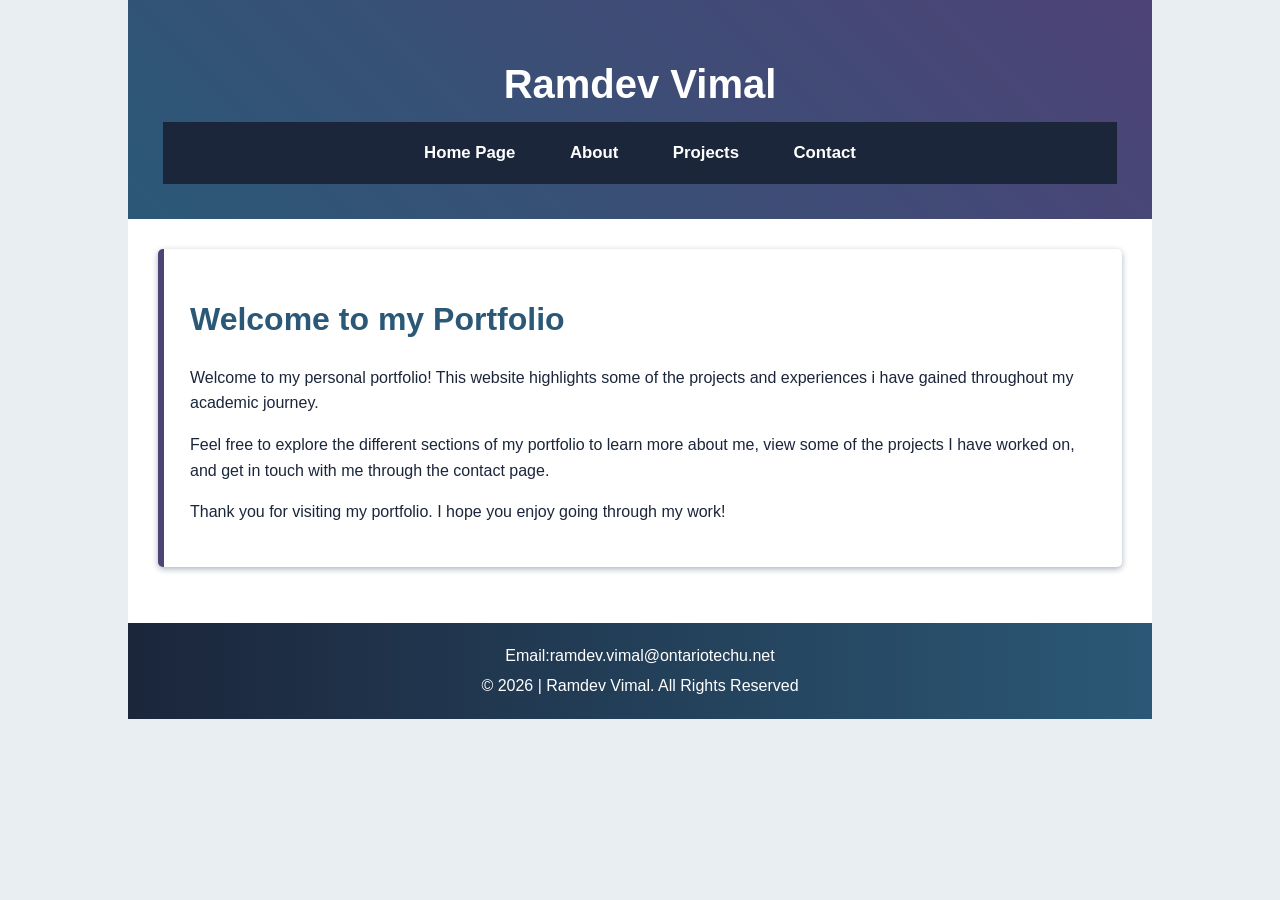
<file: index.html>
<!DOCTYPE html>
<html lang="en">
<head>
    <meta charset="UTF-8">
    <meta name="viewport" content="width=device-width, initial-scale=1.0">
    <title>My Portfolio</title>
    <link rel="stylesheet" href="common.css">
    <link rel="stylesheet" type="text/css" href="mobile.css" media="screen and (max-width: 480px)">
    <link rel="stylesheet" type="text/css" href="tablet.css" media="screen and (min-width: 481px) and (max-width: 960px)">
    <link rel="stylesheet" type="text/css" href="laptop.css" media="screen and (min-width: 961px)">
</head>

<body>
    <div id="wrapper">
        <header>
            <h1>Ramdev Vimal</h1>
            <nav>
                <ul>
                    <li><a href="index.html">Home Page</a></li>
                    <li><a href="about.html">About</a></li>
                    <li><a href="projects.html">Projects</a></li>
                    <li><a href="contact.html">Contact</a></li>
                </ul>
            </nav>
        </header>
    <main>
        <article>
            <h2> Welcome to my Portfolio </h2>
            <p>
               Welcome to my personal portfolio! This website highlights some of the projects and 
               experiences i have gained throughout my academic journey.

            </p>
            <p>
                Feel free to explore the different sections of my portfolio to learn more about me, 
                view some of the projects I have worked on, and get in touch with me through the contact page.
            
            </p>
            <p>
                Thank you for visiting my portfolio. I hope you enjoy going through my work!
            </p>
        </article>
    </main>
    </div> 
<footer>
    <p>Email:ramdev.vimal@ontariotechu.net</p>
    <p>&copy; 2026 | Ramdev Vimal. All Rights Reserved</p>
</footer> 
    
</body>
</html>
</file>
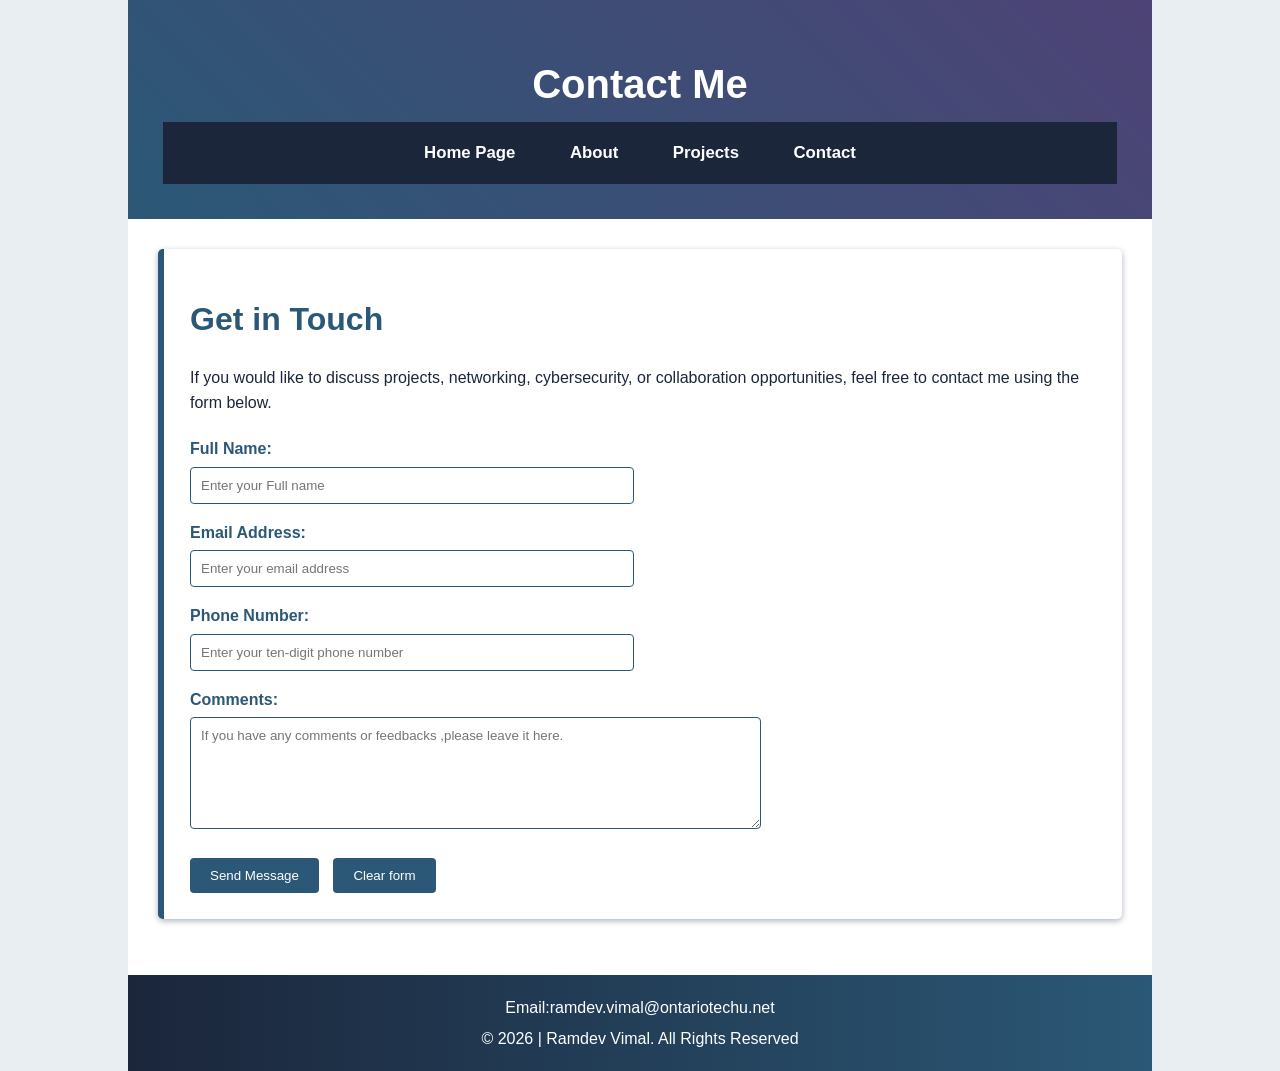
<file: contact.html>
<!DOCTYPE html>
<html lang="en">
<head>
    <meta charset="UTF-8">
    <meta name="viewport" content="width=device-width, initial-scale=1.0">
    
    <title>Contact Me</title>
    <link rel="stylesheet" href="common.css">
    <link rel="stylesheet" type="text/css" href="mobile.css" media="screen and (max-width: 480px)">
    <link rel="stylesheet" type="text/css" href="tablet.css" media="screen and (min-width: 481px) and (max-width: 960px)">
    <link rel="stylesheet" type="text/css" href="laptop.css" media="screen and (min-width: 961px)">
</head>
<body>
    <div id="wrapper">
        <header>
            <h1>Contact Me</h1>
            <nav>
                <ul>
                    <li><a href="index.html">Home Page</a></li>
                    <li><a href="about.html">About</a></li>
                    <li><a href="projects.html">Projects</a></li>
                    <li><a href="contact.html">Contact</a></li>
                </ul>
            </nav>
        </header>
            
        <main>
            <section>
                <h2>Get in Touch</h2>
                <p> 
                    If you would like to discuss projects, networking,
                    cybersecurity, or collaboration opportunities,
                    feel free to contact me using the form below.
                </p>
                <form action="mailto:ramdev.vimal@ontariotechu.net?subject=Contact through portfolio"
                method="post" enctype="text/plain" name="contact_portfolio">
                <p> 
                    <label for="name">Full Name:</label><br>
                    <input type="text" id="name" name="name" placeholder="Enter your Full name" size="30" required>
                </p>
                <p>
                    <label for="email">Email Address:</label><br>
                    <input type="email" id="email" name="email" placeholder="Enter your email address" size="40" required>
                </p>
                <p>
                    <label for="phone">Phone Number:</label><br>
                    <input type="tel" id="phone" name="phone" placeholder="Enter your ten-digit phone number" size="20" required>
                </p>
                <p>
                    <label for="comments">Comments:</label><br>
                    <textarea type="tel" id="comments" cols="60" rows="6" placeholder="If you have any comments or feedbacks ,please leave it here." size="15" required></textarea>
                </p>
                <input type="submit" Value="Send Message">
                <input type="reset" Value="Clear form">
                </form>
        
            </section>
        </main>
    </div>
</body>
<footer>
    <p>Email:ramdev.vimal@ontariotechu.net</p>
    <p>&copy; 2026 | Ramdev Vimal. All Rights Reserved</p>
</footer>
</html>
</file>
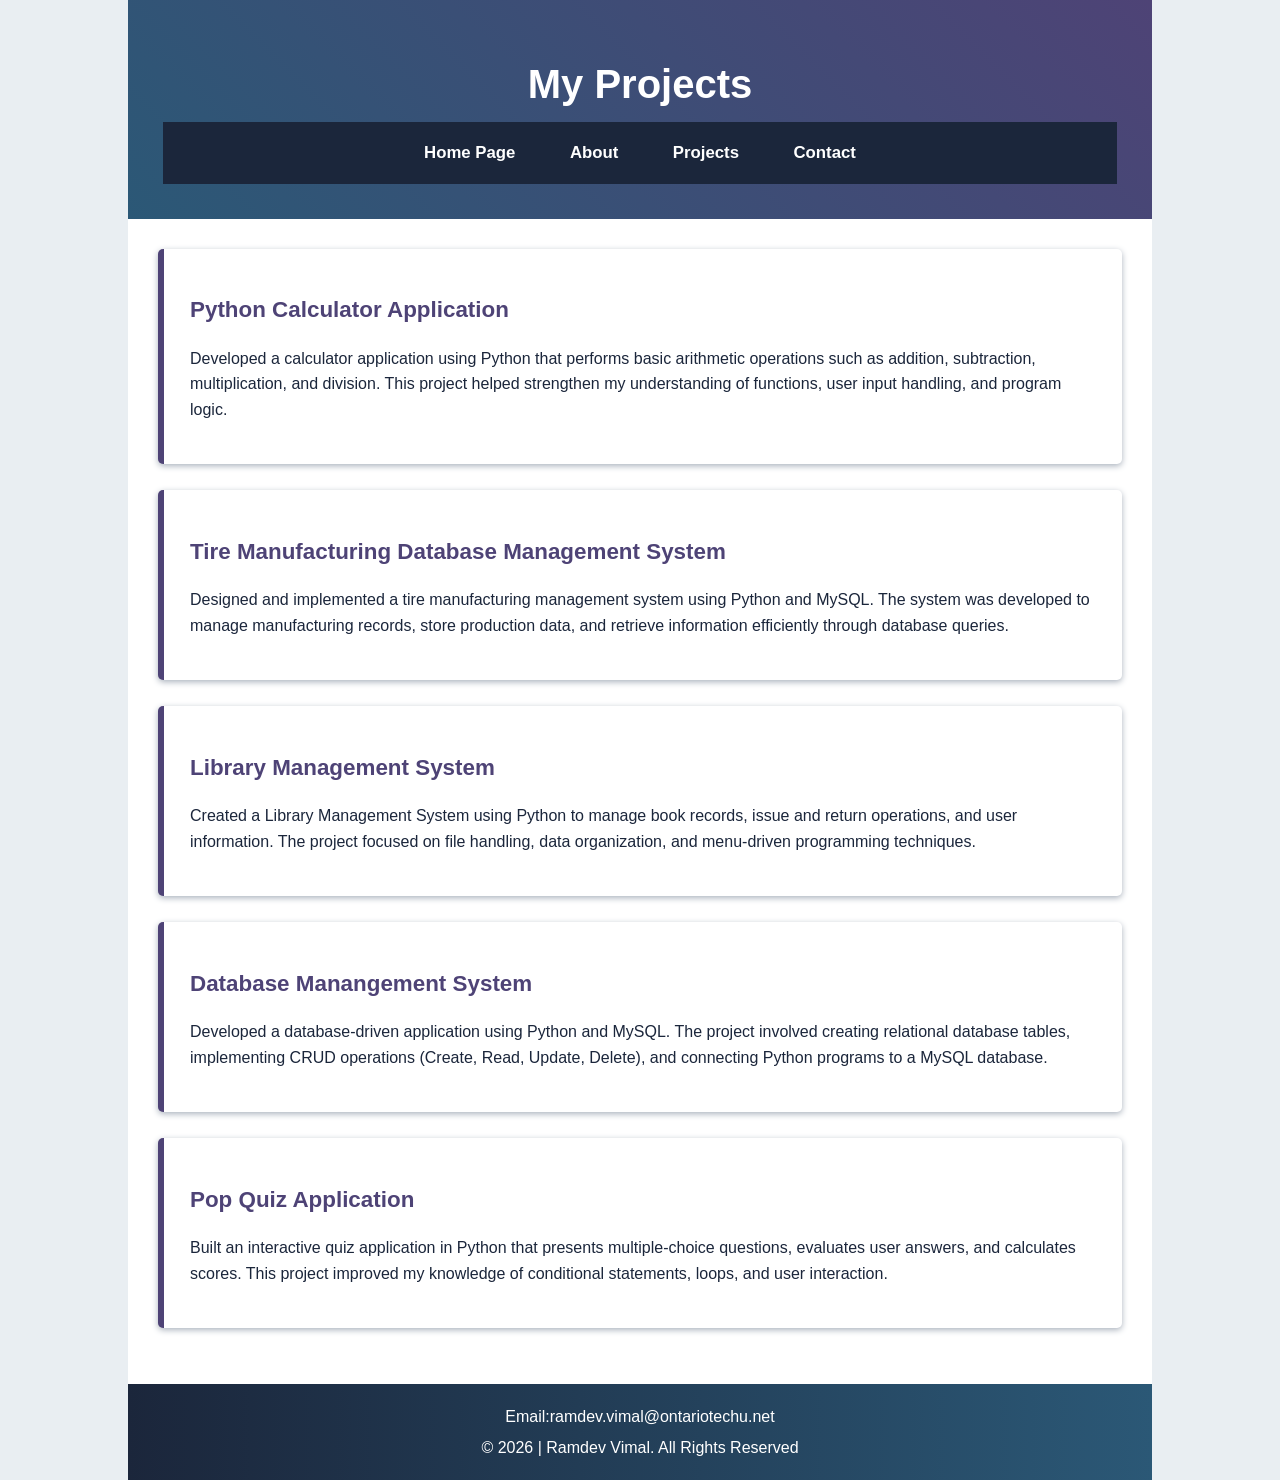
<file: projects.html>
<!DOCTYPE html>
<html lang="en">
<head>
    <meta charset="UTF-8">
    <meta name="viewport" content="width=device-width, initial-scale=1.0">
    <title>Projects</title>
    <link rel="stylesheet" href ="common.css">
    <link rel="stylesheet" type="text/css" href="mobile.css" media="screen and (max-width: 480px)">
    <link rel="stylesheet" type="text/css" href="tablet.css" media="screen and (min-width: 481px) and (max-width: 960px)">
    <link rel="stylesheet" type="text/css" href="laptop.css" media="screen and (min-width: 961px)">
</head>
<body>
    <div id="wrapper">
        <header>
            <h1>My Projects</h1>
            <nav>
            <ul>
                <li><a href="index.html">Home Page</a></li>
                <li><a href="about.html">About</a></li>
                <li><a href="projects.html">Projects</a></li>
                <li><a href="contact.html">Contact</a></li>
            </ul>
            </nav>
        </header>

    <main>
        <article>
            <h3>Python Calculator Application</h3>
            <p>
                Developed a calculator application using Python that performs
                basic arithmetic operations such as addition, subtraction,
                multiplication, and division. This project helped strengthen
                my understanding of functions, user input handling, and
                program logic.
            </p>
        </article>
        <article>
            <h3>Tire Manufacturing Database Management System </h3>
            <p>
                Designed and implemented a tire manufacturing management
                system using Python and MySQL. The system was developed to
                manage manufacturing records, store production data, and
                retrieve information efficiently through database queries.

            </p>
        </article>
        <article>
            <h3>Library Management System</h3>
            
            <p>
                Created a Library Management System using Python to manage
                book records, issue and return operations, and user
                information. The project focused on file handling, data
                organization, and menu-driven programming techniques.
            </p>
        </article>
        <article>
            <h3>Database Manangement System</h3>
            <p>
                Developed a database-driven application using Python and
                MySQL. The project involved creating relational database
                tables, implementing CRUD operations (Create, Read, Update,
                Delete), and connecting Python programs to a MySQL database.
            </p>
        </article>
        <article>
            <h3> Pop Quiz Application</h3>
            <p>
                Built an interactive quiz application in Python that
                presents multiple-choice questions, evaluates user answers,
                and calculates scores. This project improved my knowledge
                of conditional statements, loops, and user interaction.
            </p>
        </article>
    </main>
    </div>
</body>
<footer>
    <p>Email:ramdev.vimal@ontariotechu.net</p>
    <p>&copy; 2026 | Ramdev Vimal. All Rights Reserved</p>
</footer> 
</html>
</file>
<file: common.css>
/*-----Color Scheme----*/

/*Navy            :#1B263B
Deep Blue       :#2B5876
Purple          :#4E4376
Light Blue-Grey : #E9EEF2
White           : #FFFFFF*/

/*#AAB2BD*/
/*-------Body-----*/

body{
    margin: 0;
    padding: 0;
    background-color: #e9eef2;
    font-family: Arial, Helvetica, sans-serif;
    color: #1B263B;
    
/*Wrapper*/ 
}
#wrapper {
    width: 90%;
    height: 85%;
    margin-right: auto;
    margin-left: auto;
    background-color:#FFFFFF;

}

/*Header*/
header {
    background: linear-gradient(45deg,#2b5876,#4e4376);
    color:#FFFFFF;
    text-align: center;
    padding: 25px;
}
header h1{
    margin-bottom: 15px;
    font-size: 2.2em;
}
/*Navigation*/
nav{
    background-color: #1B263B;
    padding :5px;
}
nav ul{
    margin: 0;
    padding: 0;
    text-align: center;
    list-style-type: none
}
nav li{
    display: inline-block;
}
nav a {
    display:block;
    padding: 15px 20px;/*Top n bottom 15px and left right 20px*/
    text-decoration: none;
    color:#FFFFFF;
    font-weight: bold;
}
nav a:hover {
    color:#FFFFFF;
    background-color:#4e4376;

}
/* Main Content */
main {
    padding: 20px;

 }
main h2 {
    color: #2b5876;
}
main h3 {
    color: #4e4376;
}
p{
    line-height: 1.6;/*1.6 times the current font size*/
}
.profile-photo{
    width: 250px;
    max-width: 100%;
    height: auto;
    border-radius: 5px;
}
/*Sections*/
section{
    background-color:#FFFFFF;
    margin-bottom: 20px;
    padding: 20px;
    border-left: 6px solid #2b5876;
    border-radius: 5px;
    box-shadow: 0 2px 6px #AAB2BD;

}
/* Articles */
article{
    background-color:#FFFFFF;
    margin-bottom: 20px;
    padding: 20px;
    border-left: 6px solid #4e4376;
    border-radius: 5px;
    box-shadow: 0 2px 6px #AAB2BD;

}
/* About page IMG*/
section img {
    max-width: 100%;
    height: auto;
    border-radius: 5px;
}
/* Video */
video {
    max-width: 100%;
    height: auto;
    border-radius: 5px

}
/* Contact Form */
form{
    margin-top: 20px
}
label{
    font-weight:bold;
    color: #2b5876;

}
input,textarea{
    max-width: 100%;
    padding: 10px;
    margin-top: 5px;
    border: 1px solid #2b5876;
    border-radius: 4px;
    font-family: Arial, Helvetica, sans-serif;
    box-sizing: border-box;
}
textarea{
    width: 100%;
}
input[type="submit"],
input[type="reset"] {
    background-color: #2b5876;
    color: #FFFFFF;
    border: none;
    padding: 10px 20px;
    cursor: pointer;
}
input[type="submit"]:hover,
input[type="reset"]:hover {
    background-color: #2b5876;
}

/*Footer*/

footer{
    width: 90%;
    margin-left: auto;
    margin-right: auto;
    text-align: center;
    background: linear-gradient(to right, #1B263B,#2b5876);
    color: #FFFFFF;
    padding-bottom: 15px;
    padding-top: 15px;
}
footer p{
    margin: 5px;
}
</file>
<file: mobile.css>
/*-----Color Pallete----*/

/*Navy            :#1B263B
Deep Blue       :#2B5876
Purple          :#4E4376
Light Blue-Grey : #E9EEF2
White           : #FFFFFF*/

/*#AAB2BD*/
/*-------Body-----*/
    
/*Wrapper*/ 

#wrapper {
    width: 100%;
}
/*Header*/
header h1{
    font-size: 1.8em;
    margin-bottom: 15px;
}
/*Navigation*/
nav a {
    display: block;
    padding: 15px;
}

/* Main Content */
main {
    padding: 10px;
 }
/*Sections*/
section{
    padding: 15px;
    margin-bottom: 15px;

}
/* Articles */
article{
    margin-bottom: 15px;
    padding: 15px;

}
/* About page IMG*/
section img {
    max-width: 100%;
    height: auto;
}
/* Video */
video {
    max-width: 100%;
    height: auto;

}
/* Contact Form */
input,textarea{
    width: 100%;
}
input[type="submit"],
input[type="reset"] {
    width: 100%;
    margin-top: 10px;
}

/*Footer*/

footer{
    width: 100%;
}
</file>
<file: tablet.css>
/*-----Color Scheme----*/

/*Navy            :#1B263B
Deep Blue       :#2B5876
Purple          :#4E4376
Light Blue-Grey : #E9EEF2
White           : #FFFFFF*/

/*#AAB2BD*/
/*-------Body-----*/

/*Wrapper*/ 
#wrapper {
    width: 90%;

}
/*Header*/
header {
    padding: 20px;
}
header h1{
    margin-bottom: 10px;
    font-size: 2em;
}
/*Navigation*/

nav a {
    display:block;
    padding: 12px 15px;
}

/* Main Content */
main {
    padding: 15px;
}

/*Sections*/
section{
    margin-bottom: 16px;
    padding: 16px;

}
/* Articles */
article{
    padding: 18px;
}
/* About page IMG*/
section img {
    max-width: 80%;
}
/* Video */
video {
    max-width: 80%;
}
/* Contact Form */
input,textarea{
    width: 80%;
}
textarea{
    width: 100%;
}
</file>
<file: laptop.css>
/*-----Color Scheme----*/

/*Navy            :#1B263B
Deep Blue       :#2B5876
Purple          :#4E4376
Light Blue-Grey : #E9EEF2
White           : #FFFFFF*/

/*Additional Color used:#AAB2BD*/

    
/*Wrapper*/ 
#wrapper {
    width: 80%;
}
/*Header*/
header {
    padding: 35px;
}
header h1{
    font-size: 2.5em;
}
/*Navigation*/

nav a {
    display:block;
    padding: 16px 25px;
    font-size: 1.05em;
}

/* Main Content */
main {
    padding: 30px;

 }
main h2 {
    font-size: 2em;
}
main h3 {
    font-size: 1.4em;
}

/*Sections*/
section{
    margin-bottom: 26px;
    padding: 26px;
}
/* Articles */
article{
    margin-bottom: 26px;
    padding: 26px;
}
/* About page IMG*/
section img {
    width: 300px;
}
/* Video */
video {
    width: 600px

}
/* Contact Form */
form{
    width: 70%;
}
label{
    font-weight:bold;
    color: #2b5876;
}

input[type="text"],
input[type="email"],
input[type="tel"]{
     width: 70%; 
    }
textarea{
    width: 90%;
}
input[type="submit"],
input[type="reset"] {
     margin-right: 10px;
}

/*Footer*/

footer{
    width: 80%;
}
</file>
